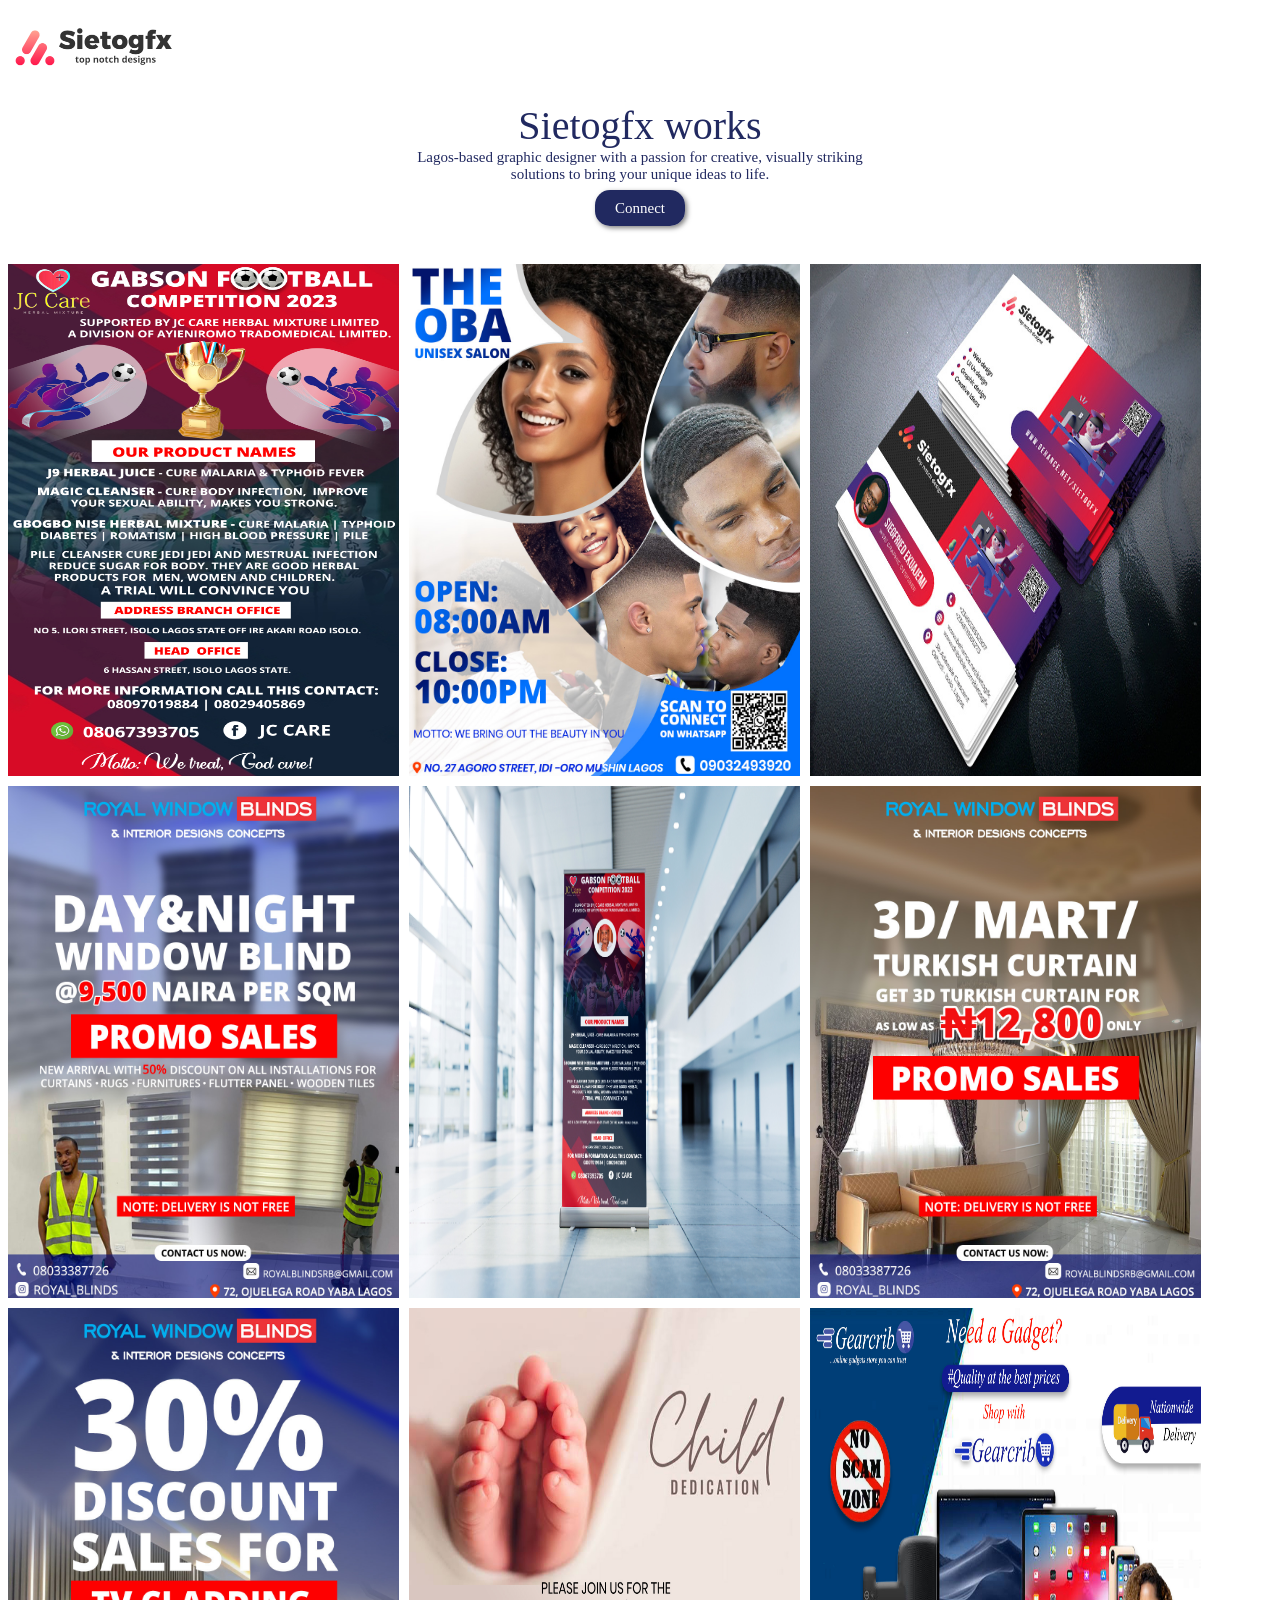
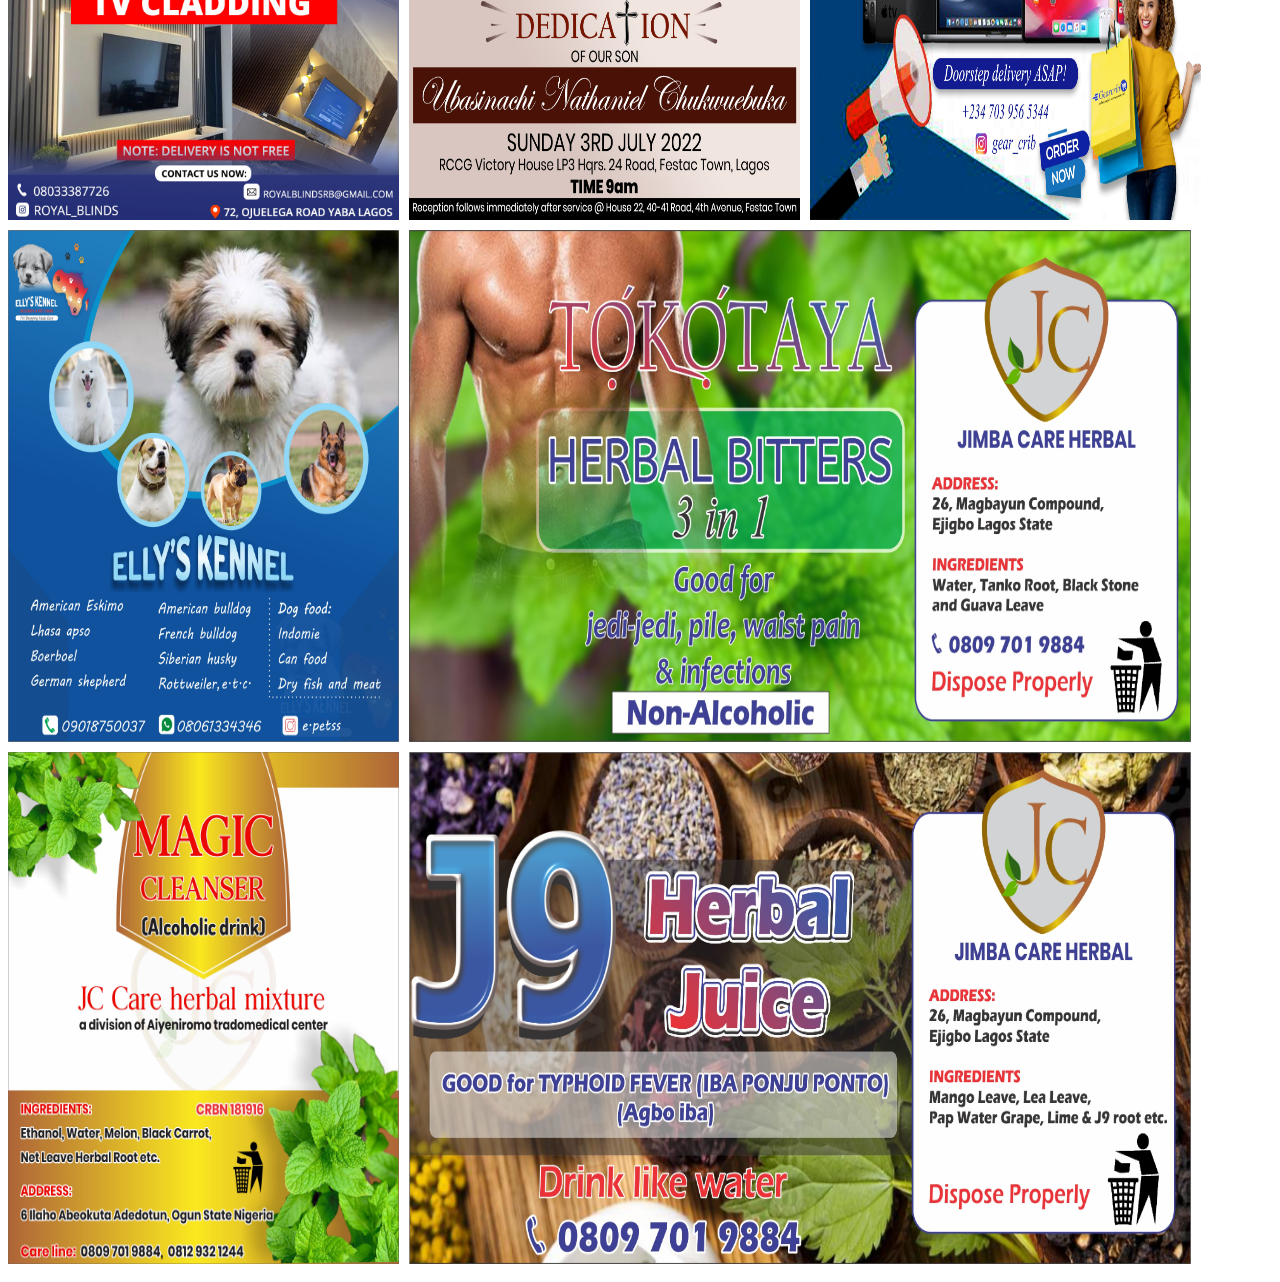
<file: index.html>
<!DOCTYPE html>
<header><img width="186px" height="83.75px" src="works/my logo.png"> </header>
<head>
    <link rel="stylesheet" type="text/css" href="works/style.css">
</head>
<body>
    <div style="text-align: center;">Sietogfx works</div>
    <div style="text-align: center;font-size: 15px;">Lagos-based graphic designer with a passion for creative, visually striking <br>solutions to bring your unique ideas to life.<br><br><font-size: 10px;></font-size:> <a href="https://wa.me/+2349028552907" class="shadow-button" target="_blank">Connect</a></div><br>
    <img width="391px" height="512px"  src="works/hnb.jpg" alt="cup image">
    <img width="391px" height="512px" src="works/barber.jpg" alt="barbing salon poster">
    <img width="391px" height="512px" src="works/my business card mockup.jpg" alt="barbing salon poster">
    <img width="391px" height="512px" src="works/rwb.jpg">
    <img width="391px" height="512px" src="works/rhb.jpg">
    <img width="391px" height="512px" src="works/rbc.jpg">
    <img width="391px" height="512px" src="works/rtc.jpg">
    <img width="391px" height="512px" src="works/kprince.jpg">
    <img width="391px" height="512px" src="works/gearcrib poster.jpg">
    <img width="391px" height="512px" src="works/elly kennelflyer.jpg">
    <img width="782px" height="512px" src="works/HERBAL HONORABLE.jpg">
    <img width="391px" height="512px" src="works/HONORABLE.jpg">
    <img width="782px" height="512px" src="works/HERBAL JUICE.jpg">
</body>
</file>
<file: works/style.css>
a {
  text-decoration: none;
}
.shadow-button {
background-color: #212960;
color: #fff;
padding: 10px 20px;
border: none;
border-radius: 15px;
cursor: pointer;
box-shadow: 2px 2px 5px rgba(0, 0, 0, 0.5);
}

.shadow-button:hover {
background-color: #0056b3;
}
    body {
        font-family: Open Sans semibold;
        color:#212960;
        font-size: 40px;
    }
</file>
